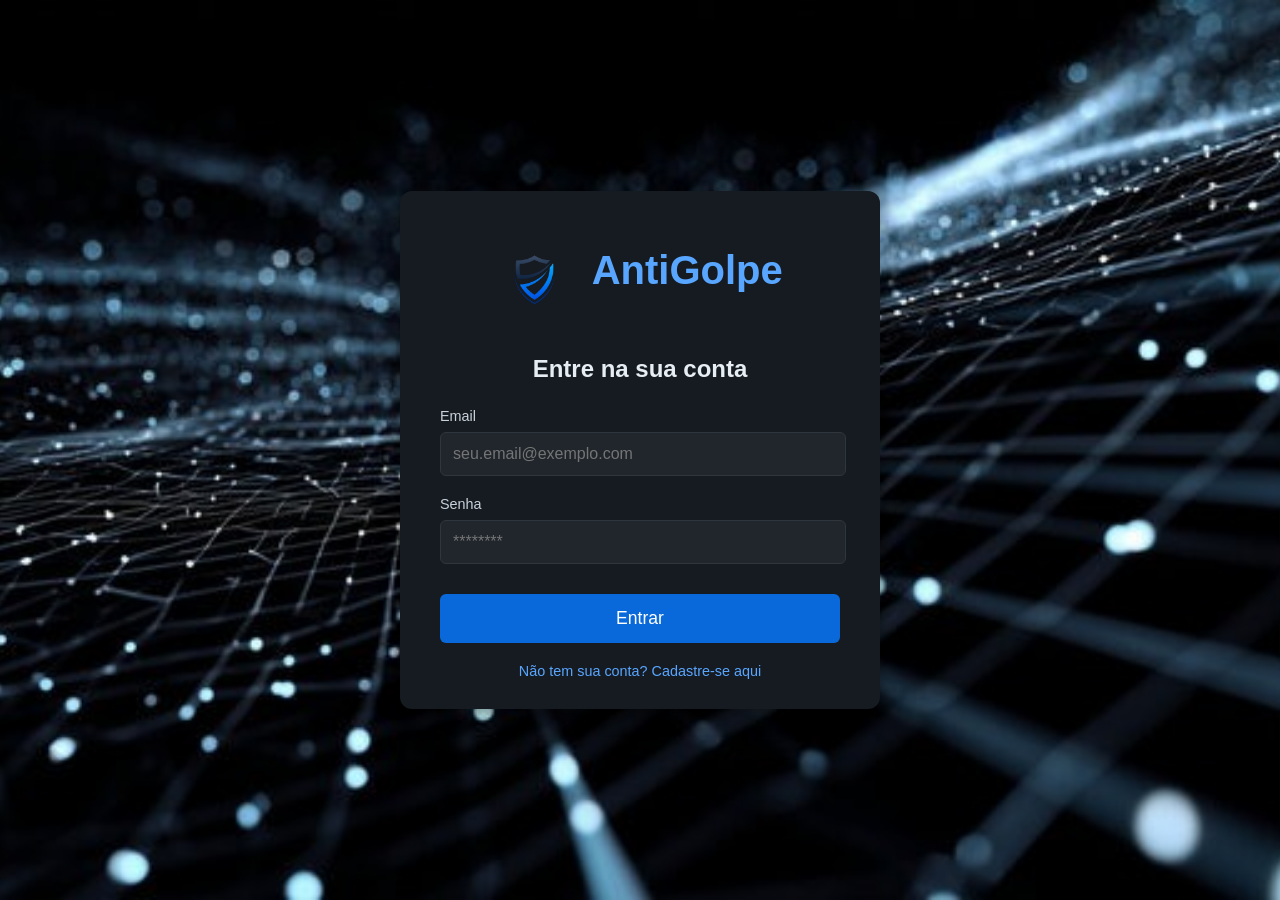
<file: antigolpe-frontend/index.html>
<!DOCTYPE html>
<html lang="pt-br">
<head>
    <meta charset="UTF-8">
    <meta name="viewport" content="width=device-width, initial-scale=1.0">
    <title>AntiGolpe - Entrar</title>
    <link rel="stylesheet" href="css/style.css">
</head>
<body>
    <div class="container">
        <div class="logo-container">
            <img src="img/shield-icon.png" alt="Logo AntiGolpe"> <h1>AntiGolpe</h1>
        </div>
        <h2>Entre na sua conta</h2>
        <div id="error-message" class="error-message" style="display:none;"></div>
        <div class="form-group">
            <label for="email">Email</label>
            <input type="email" id="email" placeholder="seu.email@exemplo.com">
        </div>
        <div class="form-group">
            <label for="password">Senha</label>
            <input type="password" id="password" placeholder="********">
        </div>
        <button id="login-btn" class="btn">Entrar</button>
        <a href="register.html" class="link">Não tem sua conta? Cadastre-se aqui</a>
    </div>

    <script type="module" src="js/api.js"></script>
    <script type="module" src="js/auth.js"></script>
    <script type="module" src="js/login.js"></script>
</body>
</html>
</file>
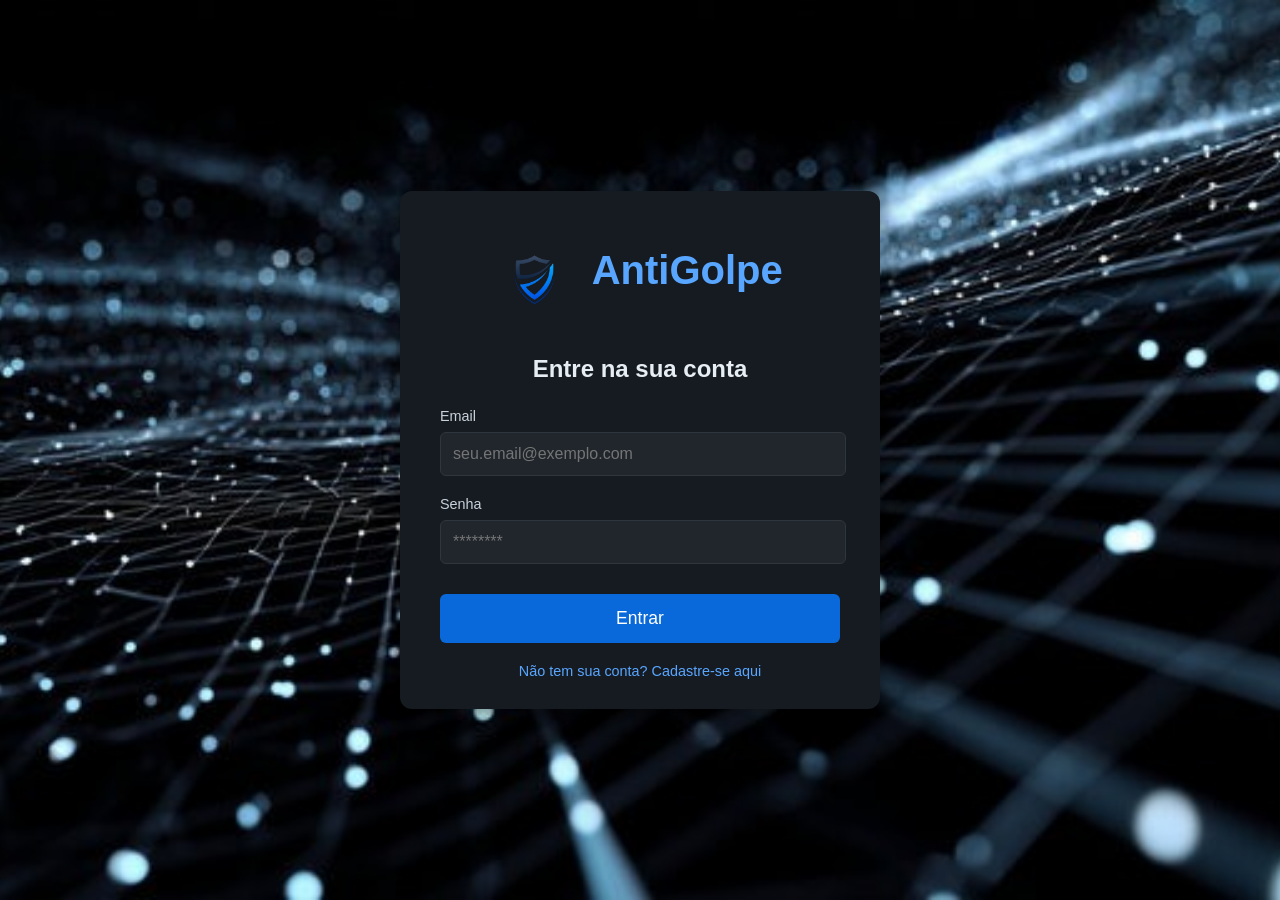
<file: antigolpe-frontend/cards.html>
<!DOCTYPE html>
<html lang="pt-br">
<head>
    <meta charset="UTF-8">
    <meta name="viewport" content="width=device-width, initial-scale=1.0">
    <title>AntiGolpe - Meus Cartões</title>
    <link rel="stylesheet" href="css/style.css">
</head>
<body>
    <main>
        <div class="cards-page-container">
            
            <h2 style="text-align: left;">Meus Cartões</h2>

            <div id="cards-grid" class="cards-grid">
                <p>Carregando cartões...</p>
                </div>

            <div class="action-buttons">
                <button id="add-new-card-btn" class="btn">Adicionar novo cartão</button>
            </div>

            <div id="add-card-form-container" class="container" style="display:none; margin-top: 30px; max-width: 600px;">
                <h3>Adicionar Novo Cartão</h3>
                
                <div class="form-group">
                    <label for="new-card-bandeira">Bandeira (VISA, MASTERCARD, etc.)</label>
                    <input type="text" id="new-card-bandeira" placeholder="VISA">
                </div>
                <div class="form-group">
                    <label for="new-card-numero">Número do Cartão</label>
                    <input type="text" id="new-card-numero" placeholder="0000 0000 0000 0000" maxlength="19">
                </div>
                <div class="form-group">
                    <label for="new-card-nomeTitular">Nome do Titular (como no cartão)</label>
                    <input type="text" id="new-card-nomeTitular" placeholder="JOAO R SILVA">
                </div>
                <div class="form-group">
                    <label for="new-card-dataValidade">Data de Validade (MM/AA)</label>
                    <input type="text" id="new-card-dataValidade" placeholder="12/29" maxlength="5">
                </div>

                <div id="add-card-error-message" class="error-message" style="display:none;"></div>

                <div class="action-buttons">
                    <button id="save-new-card-btn" class="btn">Salvar Cartão</button>
                    <button id="cancel-add-card-btn" class="btn" style="background-color: #555;">Cancelar</button>
                </div>
            </div>

        </div> </main>

    <script type="module" src="js/api.js"></script>
    <script type="module" src="js/auth.js"></script>
    <script type="module" src="js/common.js"></script>
    <script type="module" src="js/cards.js"></script>
</body>
</html>
</file>
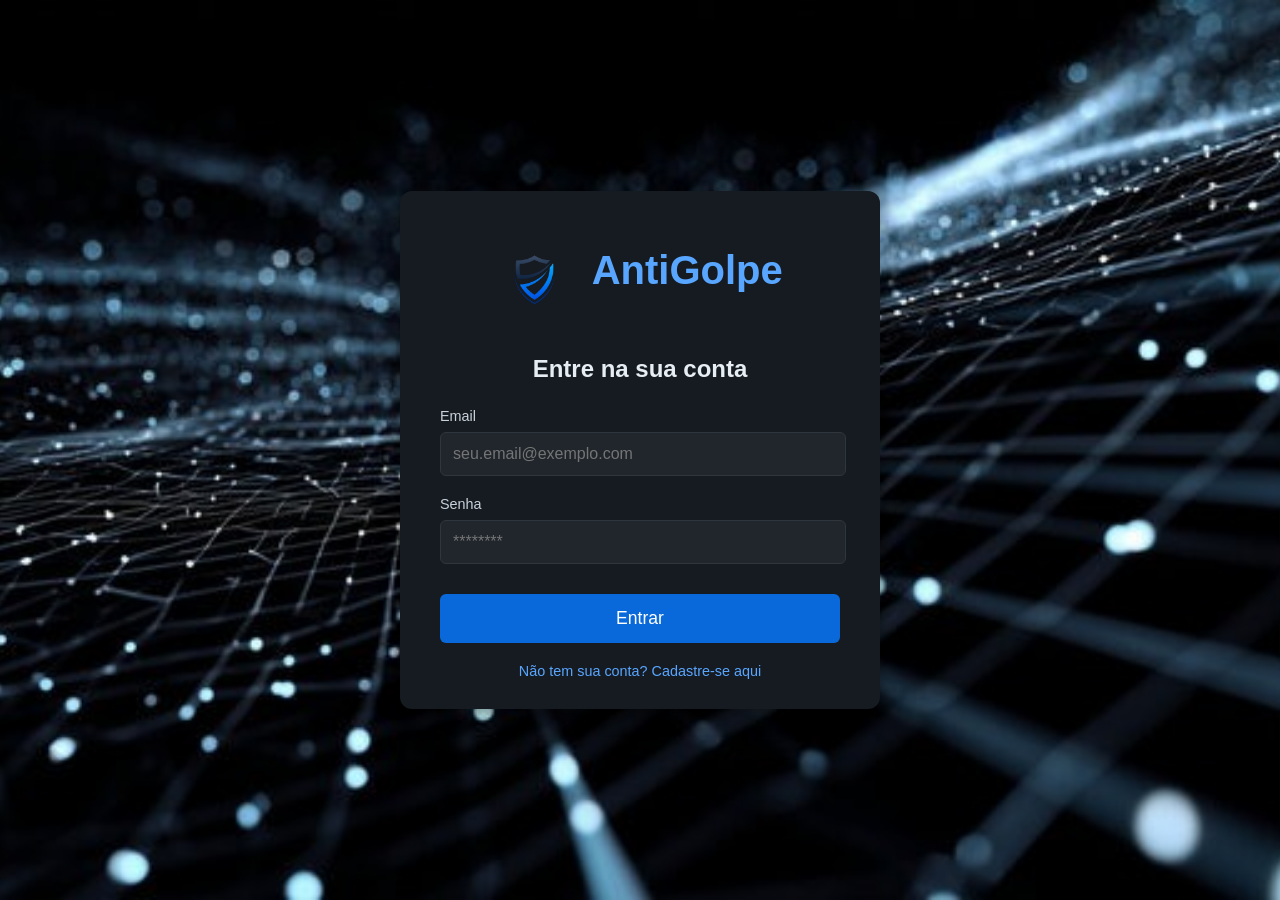
<file: antigolpe-frontend/dashboard.html>
<!DOCTYPE html>
<html lang="pt-br">
<head>
    <meta charset="UTF-8">
    <meta name="viewport" content="width=device-width, initial-scale=1.0">
    <title>AntiGolpe - Dashboard</title>
    <link rel="stylesheet" href="css/style.css">
</head>
<body>
    <main class="dashboard-page-content">
        <div class="dashboard-grid">
            
            <div id="alert-card" class="dashboard-card alert-card">
                <h3>ALERTA!!</h3>
                <p id="alert-message">Nenhuma transação suspeita detectada recentemente.</p>
                <button id="revisar-btn" class="btn" style="display:none;">Revisar</button>
            </div>

            <div class="dashboard-card">
                <h3>Resumo de Cartões</h3>
                <div id="cards-summary" class="card-preview">
                    <p>Carregando cartões...</p>
                </div>
                <button id="add-new-card-btn" class="btn">Adicionar Novo Cartão</button>
            </div>
        </div>

        <div class="dashboard-card" style="margin-top: 25px; max-width: 1200px; margin-left: auto; margin-right: auto; padding: 25px;">
            <h3>Histórico Recente de Transações</h3>
            <div id="recent-transactions" class="transactions-list">
                <p>Carregando transações...</p>
            </div>
            <button id="view-all-transactions-btn" class="btn" style="width: auto; padding: 10px 25px;">Ver todas as Transações</button>
        </div>
    </main>

    <script type="module" src="js/api.js"></script>
    <script type="module" src="js/auth.js"></script>
    <script type="module" src="js/common.js"></script>
    <script type="module" src="js/dashboard.js"></script>
</body>
</html>
</file>
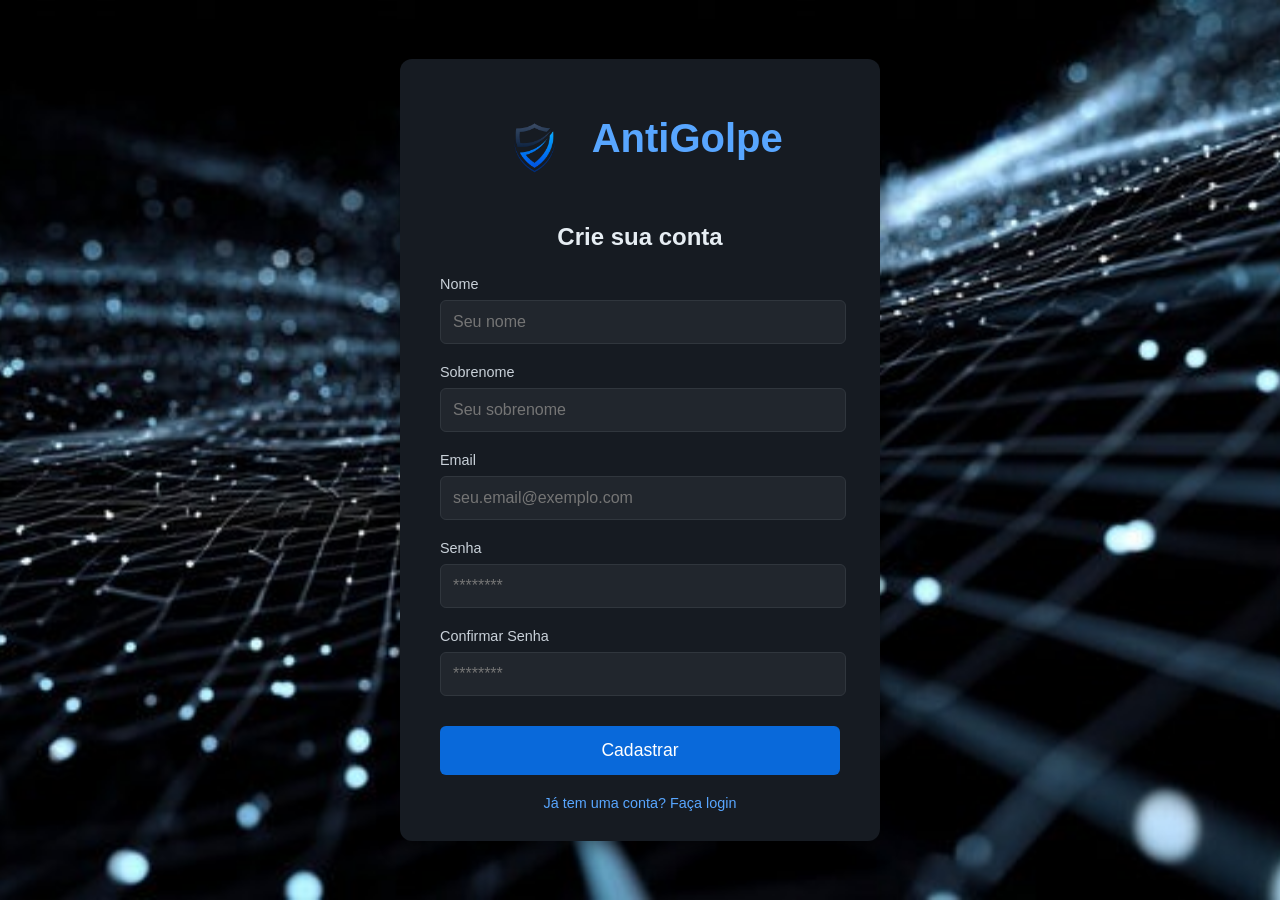
<file: antigolpe-frontend/register.html>
<!DOCTYPE html>
<html lang="pt-br">
<head>
    <meta charset="UTF-8">
    <meta name="viewport" content="width=device-width, initial-scale=1.0">
    <title>AntiGolpe - Cadastrar</title>
    <link rel="stylesheet" href="css/style.css">
</head>
<body>
    <div class="container">
        <div class="logo-container">
            <img src="img/shield-icon.png" alt="Logo AntiGolpe"> <h1>AntiGolpe</h1>
        </div>
        <h2>Crie sua conta</h2>
        <div id="error-message" class="error-message" style="display:none;"></div>
        <div class="form-group">
            <label for="firstname">Nome</label>
            <input type="text" id="firstname" placeholder="Seu nome">
        </div>
        <div class="form-group">
            <label for="lastname">Sobrenome</label>
            <input type="text" id="lastname" placeholder="Seu sobrenome">
        </div>
        <div class="form-group">
            <label for="email">Email</label>
            <input type="email" id="email" placeholder="seu.email@exemplo.com">
        </div>
        <div class="form-group">
            <label for="password">Senha</label>
            <input type="password" id="password" placeholder="********">
        </div>
        <div class="form-group">
            <label for="confirm-password">Confirmar Senha</label>
            <input type="password" id="confirm-password" placeholder="********">
        </div>
        <button id="register-btn" class="btn">Cadastrar</button>
        <a href="index.html" class="link">Já tem uma conta? Faça login</a>
    </div>

    <script type="module" src="js/api.js"></script>
    <script type="module" src="js/auth.js"></script>
    <script type="module" src="js/register.js"></script>
</body>
</html>
</file>
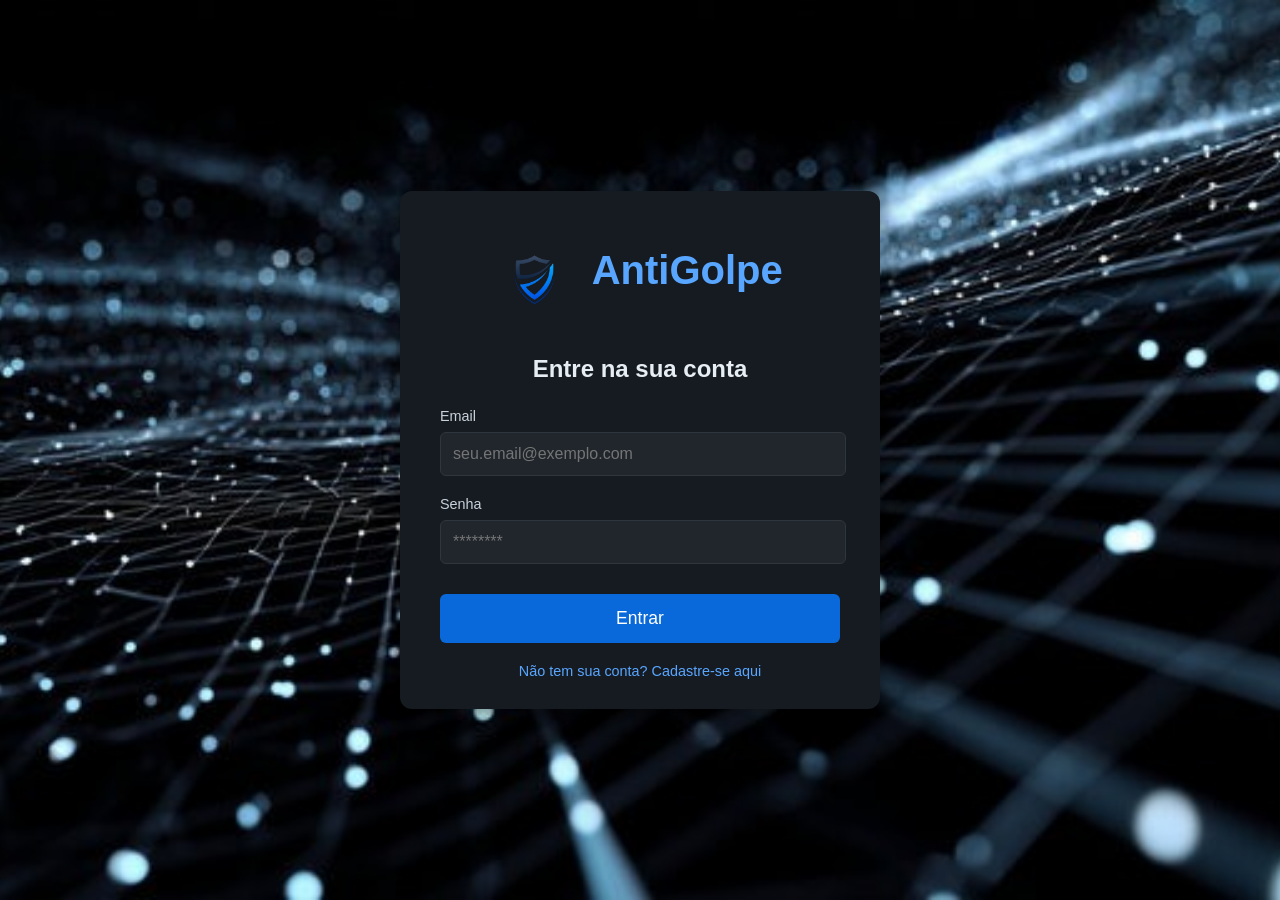
<file: antigolpe-frontend/transactions.html>
<!DOCTYPE html>
<html lang="pt-br">
<head>
    <meta charset="UTF-8">
    <meta name="viewport" content="width=device-width, initial-scale=1.0">
    <title>AntiGolpe - Minhas Transações</title>
    <link rel="stylesheet" href="css/style.css">
</head>
<body>
    <main>
        <div class="transactions-page-container">
            
            <h2>Minhas Transações</h2>
            
            <div id="transactions-list" class="transactions-list">
                <p>Carregando transações...</p>
                </div>

        </div> </main>

    <script type="module" src="js/api.js"></script>
    <script type="module" src="js/auth.js"></script>
    <script type="module" src="js/common.js"></script>
    <script type="module" src="js/transactions.js"></script>
</body>
</html>
</file>
<file: antigolpe-frontend/css/style.css>
/* css/style.css */
body {
    font-family: Arial, sans-serif;
    color: #e6edf3; /* Texto claro (mantido) */
    margin: 0;
    display: flex;
    justify-content: center;
    align-items: center;
    min-height: 100vh;
    background-image: url('../img/fundo-site.jpg');
    background-size: cover; /* Faz a imagem cobrir a tela inteira */
    background-position: center center; /* Centraliza a imagem */
    background-repeat: no-repeat; /* Impede que a imagem se repita */
    background-attachment: fixed; /* Deixa a imagem fixa durante o scroll */
}

.container {
    background-color: #161b22; /* Fundo do card principal */
    border-radius: 12px;
    box-shadow: 0 4px 20px rgba(0, 0, 0, 0.5);
    padding: 30px 40px;
    text-align: center;
    max-width: 400px;
    width: 90%;
}

.logo-container {
    margin-bottom: 35px; /* Era 30px */
}

.logo-container img {
    height: 75px; /* Era 60px */
    vertical-align: middle;
    margin-right: 15px; /* Era 10px */
}

.logo-container h1 {
    display: inline-block;
    color: #58a6ff; /* Cor azul do logo */
    font-size: 2.5em; /* Era 2.2em */
    font-weight: bold;
}

h2 {
    color: #e6edf3;
    margin-bottom: 25px;
    font-size: 1.5em;
}

.form-group {
    margin-bottom: 20px;
    text-align: left;
}

.form-group label {
    display: block;
    margin-bottom: 8px;
    font-size: 0.9em;
    color: #c9d1d9;
}

.form-group input {
    width: calc(100% - 20px);
    padding: 12px;
    border: 1px solid #30363d;
    border-radius: 6px;
    background-color: #21262d;
    color: #e6edf3;
    font-size: 1em;
}

.form-group input:focus {
    outline: none;
    border-color: #58a6ff;
    box-shadow: 0 0 0 2px rgba(88, 166, 255, 0.2);
}

.btn {
    width: 100%;
    padding: 14px;
    background-color: #0969da; /* Azul forte para botões */
    color: white;
    border: none;
    border-radius: 6px;
    font-size: 1.1em;
    cursor: pointer;
    transition: background-color 0.2s ease;
    margin-top: 10px;
}

.btn:hover {
    background-color: #1f6feb;
}

.link {
    display: block;
    margin-top: 20px;
    color: #58a6ff;
    text-decoration: none;
    font-size: 0.9em;
}

.link:hover {
    text-decoration: underline;
}

.error-message {
    color: #ff7b72;
    margin-top: 10px;
    font-size: 0.9em;
}

/* Estilo para o Navbar */
.navbar {
    background-color: #161b22;
    padding: 15px 30px;
    box-shadow: 0 2px 10px rgba(0, 0, 0, 0.5);
    display: flex;
    justify-content: space-between;
    align-items: center;
    position: fixed; /* Fixa no topo */
    width: 100%;
    top: 0;
    left: 0;
    z-index: 1000;
    box-sizing: border-box; 
}

.navbar .logo-nav {
    display: flex;
    align-items: center;
    flex-shrink: 0; /* Impede que a logo encolha */
}

.navbar .logo-nav img {
    height: 40px;
    margin-right: 10px;
}

.navbar .logo-nav span {
    color: #58a6ff;
    font-size: 1.8em;
    font-weight: bold;
}

.navbar .nav-links {
    flex-grow: 1; /* Permite que esta área cresça */
    text-align: center; /* Centraliza os links */
}

.navbar .nav-links a {
    color: #e6edf3;
    text-decoration: none;
    margin: 0 15px;
    font-size: 1em;
    transition: color 0.2s ease;
}

.navbar .nav-links a:hover {
    color: #58a6ff;
}

.navbar .user-profile {
    display: flex;
    align-items: center;
    flex-shrink: 0; /* Impede que este item encolha */
}

.navbar .user-profile span {
    margin-right: 15px;
    color: #c9d1d9;
    max-width: 200px; /* Define uma largura máxima para o nome */
    white-space: nowrap; /* Impede que quebre a linha */
    overflow: hidden; /* Esconde o que passar */
    text-overflow: ellipsis; /* Adiciona "..." no final */
}

.navbar .user-profile .profile-icon {
    background-color: #58a6ff;
    width: 35px;
    height: 35px;
    border-radius: 50%;
    display: flex;
    justify-content: center;
    align-items: center;
    color: #161b22;
    font-weight: bold;
    cursor: pointer;
}

/* Estilo para o conteúdo principal, ajustando para o navbar */
main {
    padding-top: 90px; /* Espaço para o navbar fixo */
    width: 100%;
    max-width: 1200px; /* Largura máxima para o conteúdo */
    padding-bottom: 30px;
    /* Adicionado para centralizar o conteúdo da página */
    margin-left: auto;
    margin-right: auto;
}

/* Estilos específicos para o Dashboard */
.dashboard-grid {
    display: grid;
    grid-template-columns: repeat(auto-fit, minmax(300px, 1fr));
    gap: 25px;
    margin-top: 30px;
    padding: 0 20px;
}

.dashboard-card {
    background-color: #161b22;
    border-radius: 12px;
    box-shadow: 0 4px 15px rgba(0, 0, 0, 0.4);
    padding: 25px;
    text-align: left;
}

.dashboard-card h3 {
    color: #58a6ff;
    margin-bottom: 15px;
    font-size: 1.3em;
}

.alert-card {
    background-color: #4b0000; /* Vermelho escuro para alertas */
    border: 1px solid #ff7b72;
}

.alert-card h3 {
    color: #ff7b72;
}

.alert-card .btn {
    margin-top: 20px;
    background-color: #ff7b72;
}

.alert-card .btn:hover {
    background-color: #ff4d42;
}

.card-preview {
    display: flex;
    justify-content: center;
    gap: 15px;
    margin-top: 15px;
    flex-wrap: wrap; /* Para quebrar linha em telas menores */
}

.card-mini {
    background-color: #0969da; /* Azul do cartão */
    border-radius: 8px;
    padding: 10px 15px;
    font-size: 0.8em;
    text-align: left;
    min-width: 120px;
    box-shadow: 0 2px 8px rgba(0, 0, 0, 0.3);
}

.card-mini .card-flag {
    font-weight: bold;
    font-size: 0.9em;
    margin-bottom: 5px;
}

.transaction-item {
    background-color: #21262d;
    padding: 15px;
    border-radius: 8px;
    margin-bottom: 10px;
    display: flex;
    justify-content: space-between;
    align-items: center;
}

.transaction-item .details {
    text-align: left;
}

.transaction-item .details strong {
    color: #e6edf3;
}

.transaction-item .details span {
    display: block;
    font-size: 0.8em;
    color: #c9d1d9;
    margin-top: 3px;
}

.transaction-item .amount {
    font-weight: bold;
    color: #58a6ff;
    font-size: 1.1em;
}

/* Estilos específicos para a página de Meus Cartões */
.cards-page-container {
    padding: 25px;
    max-width: 1200px;
    margin: 20px auto;
    text-align: center;
    background-color: #161b22;
    border-radius: 12px;
    box-shadow: 0 4px 15px rgba(0, 0, 0, 0.4);
}

.cards-page-container h2 {
    font-size: 2em;
    margin-bottom: 30px;
}

.cards-grid {
    display: grid;
    grid-template-columns: repeat(auto-fit, minmax(280px, 1fr));
    gap: 25px;
    margin-top: 30px;
}

.card-full {
    background-color: #0969da; /* Azul do cartão */
    border-radius: 12px;
    padding: 20px;
    color: white;
    text-align: left;
    box-shadow: 0 6px 20px rgba(0, 0, 0, 0.4);
    position: relative;
}

.card-full .card-flag {
    font-size: 1.1em;
    font-weight: bold;
    text-align: right;
    margin-bottom: 10px;
}

.card-full .chip {
    width: 40px;
    height: 30px;
    background-color: #d1d1d1;
    border-radius: 4px;
    margin-bottom: 15px;
}

.card-full .card-number {
    font-size: 1.5em;
    font-weight: bold;
    letter-spacing: 2px;
    margin-bottom: 10px;
}

.card-full .card-holder-info {
    display: flex;
    justify-content: space-between;
    font-size: 0.9em;
}

.card-full .card-actions {
    margin-top: 20px;
    display: flex;
    justify-content: flex-end; /* Alinha botões à direita */
    gap: 10px;
}

.card-full .card-actions .btn-small {
    padding: 8px 15px;
    font-size: 0.9em;
    background-color: rgba(255, 255, 255, 0.2);
    border-radius: 5px;
    color: white;
    border: none;
    cursor: pointer;
    transition: background-color 0.2s ease;
}

.card-full .card-actions .btn-small:hover {
    background-color: rgba(255, 255, 255, 0.3);
}

/* Estilo para botões de ação na página de cartões (Editar/Remover) */
.action-buttons {
    display: flex;
    justify-content: center;
    gap: 15px;
    margin-top: 30px;
}

.action-buttons .btn {
    width: auto;
    padding: 12px 30px;
}

/* Estilos para a página de Transações */
.transactions-page-container {
    padding: 25px;
    max-width: 1000px;
    margin: 20px auto;
    background-color: #161b22;
    border-radius: 12px;
    box-shadow: 0 4px 15px rgba(0, 0, 0, 0.4);
}

.transactions-page-container h2 {
    font-size: 2em;
    margin-bottom: 30px;
    text-align: center;
}

.transactions-list {
    margin-top: 20px;
}

.transaction-list-item {
    background-color: #21262d; /* Um pouco mais claro que o card */
    padding: 18px;
    border-radius: 10px;
    margin-bottom: 15px;
    display: flex;
    justify-content: space-between;
    align-items: center;
    box-shadow: 0 2px 8px rgba(0, 0, 0, 0.3);
}

.transaction-list-item .details {
    text-align: left;
    flex-grow: 1;
}

.transaction-list-item .details strong {
    color: #e6edf3;
    font-size: 1.1em;
}

.transaction-list-item .details span {
    display: block;
    font-size: 0.9em;
    color: #c9d1d9;
    margin-top: 5px;
}

.transaction-list-item .amount {
    font-weight: bold;
    color: #58a6ff;
    font-size: 1.3em;
    text-align: right;
}

.transaction-list-item .amount.negative {
    color: #ff7b72; /* Cor para valores negativos (débito) */
}

/* Estilo para o card de alerta "Seguro" (Azul) */
.alert-safe {
    background-color: #0d2847; /* Azul escuro */
    border: 1px solid #58a6ff;
}

.alert-safe h3 {
    color: #58a6ff; /* Texto do título em Azul */
}


/* =====================================================
--- INÍCIO DAS NOVAS REGRAS DE RESPONSIVIDADE ---
=====================================================
*/

/* --- Estilos para o Menu Hamburger (Começa escondido) --- */

.hamburger-menu {
    display: none; /* Escondido no Desktop */
    background: none;
    border: none;
    color: white;
    font-size: 28px;
    cursor: pointer;
}

.mobile-menu {
    display: none; /* Escondido no Desktop */
    position: fixed;
    top: 73px; /* Altura do navbar */
    left: 0;
    width: 100%;
    background-color: #161b22;
    box-shadow: 0 4px 10px rgba(0, 0, 0, 0.5);
    z-index: 999;
    padding: 10px 0;
}

.mobile-menu a {
    display: block;
    color: #e6edf3;
    text-decoration: none;
    font-size: 1.2em;
    padding: 15px 30px;
    border-bottom: 1px solid #30363d;
}

.mobile-menu a:hover {
    background-color: #21262d;
}

.mobile-menu .mobile-user-info {
    padding: 15px 30px;
    display: flex;
    justify-content: space-between;
    align-items: center;
    font-size: 1.1em;
}

.mobile-menu .mobile-user-info a {
    display: inline-block;
    color: #ff7b72; /* Cor de "Sair" */
    font-weight: bold;
    padding: 0;
    border: none;
}

/* Quando o menu está aberto */
.mobile-menu.open {
    display: block;
}


/* --- A MÁGICA: Media Query para Telas Pequenas (Celulares) --- 
Abaixo de 768px, estas regras serão aplicadas
*/
@media (max-width: 768px) {

    /* 1. Esconde os links do Navbar de Desktop */
    .navbar .nav-links {
        display: none;
    }
    .navbar .user-profile {
        display: none;
    }

    /* 2. Mostra o botão Hamburger */
    .hamburger-menu {
        display: block;
    }

    /* 3. Ajusta o padding do container de login/registro */
    .container {
        padding: 20px 20px;
        width: 90%;
    }

    /* 4. Ajusta o logo da tela de login */
    .logo-container {
        margin-bottom: 25px;
    }
    .logo-container img {
        height: 60px; /* Um pouco menor no celular */
        margin-right: 10px;
    }
    .logo-container h1 {
        font-size: 2em; /* Um pouco menor no celular */
    }

    /* 5. Ajusta o padding dos cards do dashboard */
    .dashboard-grid {
        padding: 0 10px;
        margin-top: 20px;
    }
    .dashboard-card {
        padding: 20px;
    }

    /* 6. Ajusta o padding dos containers de página */
    main {
        padding-top: 75px; /* Altura do navbar */
        padding-bottom: 20px;
    }
    .cards-page-container,
    .transactions-page-container {
        padding: 20px 15px;
        margin: 15px auto;
    }

    /* 7. Ajusta o tamanho do card de cartão */
    .cards-grid {
        grid-template-columns: 1fr; /* Força 1 coluna no celular */
        padding: 0 10px;
    }
}
</file>
